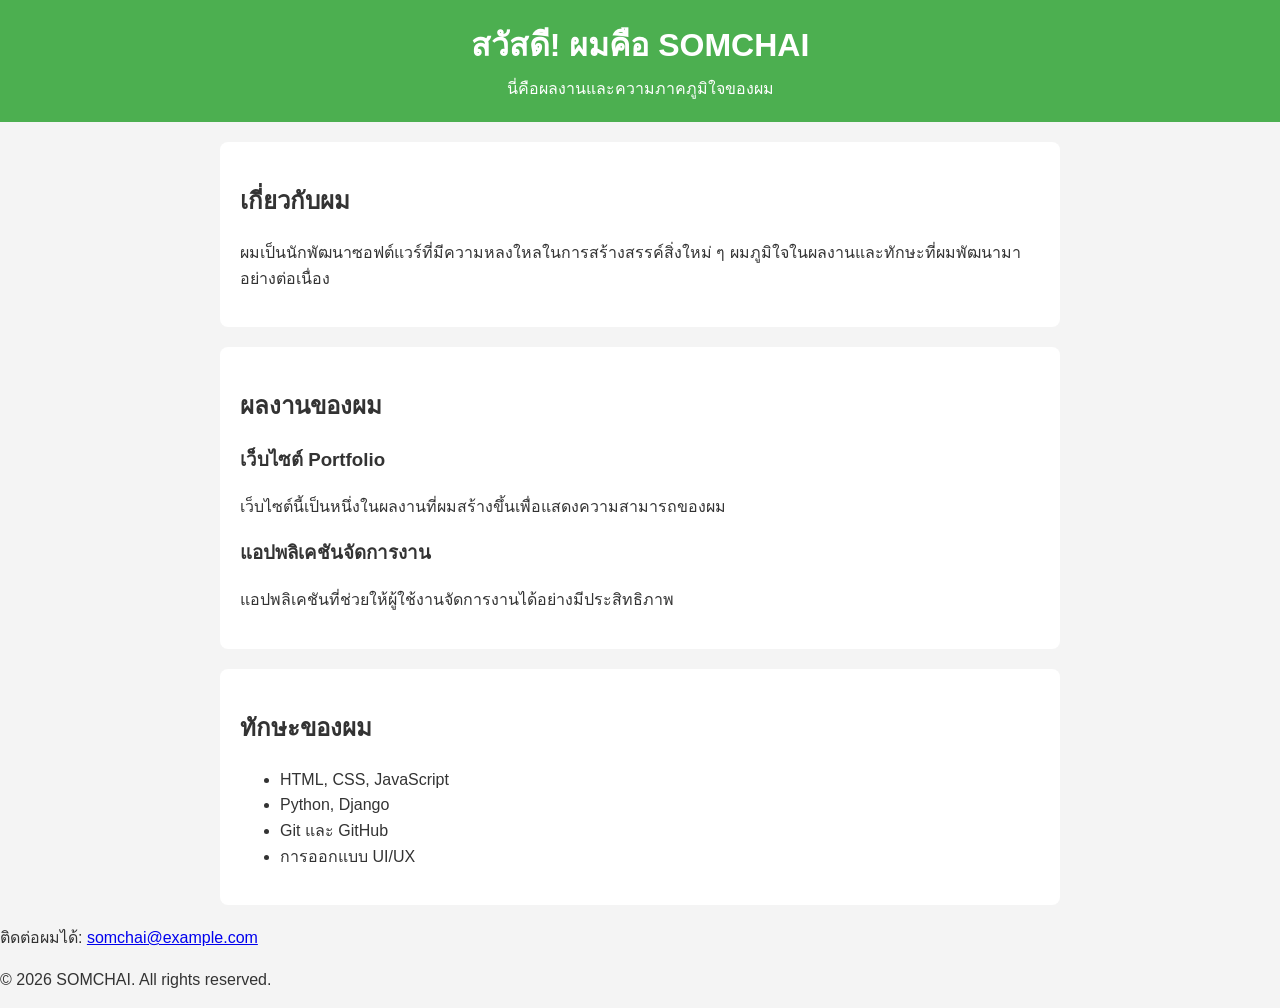
<file: Index.html>
<!DOCTYPE html>
<html lang="th">
<head>
    <meta charset="UTF-8">
    <meta name="viewport" content="width=device-width, initial-scale=1.0">
    <meta name="description" content="เว็บไซต์แสดงผลงานและทักษะของ Somchai">
    <title>ความภาคภูมิใจของ SOMCHAI</title>
    <link rel="stylesheet" href="style.css">
</head>
<body>

    <!-- ส่วนหัวของเว็บ -->
    <header>
        <h1>สวัสดี! ผมคือ SOMCHAI</h1>
        <p>นี่คือผลงานและความภาคภูมิใจของผม</p>
    </header>

    <!-- ส่วนเกี่ยวกับตัวเอง -->
    <section id="about">
        <h2>เกี่ยวกับผม</h2>
        <p>ผมเป็นนักพัฒนาซอฟต์แวร์ที่มีความหลงใหลในการสร้างสรรค์สิ่งใหม่ ๆ ผมภูมิใจในผลงานและทักษะที่ผมพัฒนามาอย่างต่อเนื่อง</p>
    </section>

    <!-- ส่วนแสดงผลงาน -->
    <section id="projects">
        <h2>ผลงานของผม</h2>

        <div class="project">
            <h3>เว็บไซต์ Portfolio</h3>
            <p>เว็บไซต์นี้เป็นหนึ่งในผลงานที่ผมสร้างขึ้นเพื่อแสดงความสามารถของผม</p>
        </div>

        <div class="project">
            <h3>แอปพลิเคชันจัดการงาน</h3>
            <p>แอปพลิเคชันที่ช่วยให้ผู้ใช้งานจัดการงานได้อย่างมีประสิทธิภาพ</p>
        </div>
    </section>

    <!-- ส่วนแสดงทักษะ -->
    <section id="skills">
        <h2>ทักษะของผม</h2>
        <ul>
            <li>HTML, CSS, JavaScript</li>
            <li>Python, Django</li>
            <li>Git และ GitHub</li>
            <li>การออกแบบ UI/UX</li>
        </ul>
    </section>

    <!-- ส่วนติดต่อและลิขสิทธิ์ -->
    <footer>
        <p>ติดต่อผมได้:
            <a href="mailto:somchai@example.com">somchai@example.com</a>
        </p>
        <p>&copy; <span id="year"></span> SOMCHAI. All rights reserved. </p>
    </footer>

    <!-- ลิงก์ไปยัง JavaScript -->
    <script src="script.js"></script>

</body>
</html>
</file>
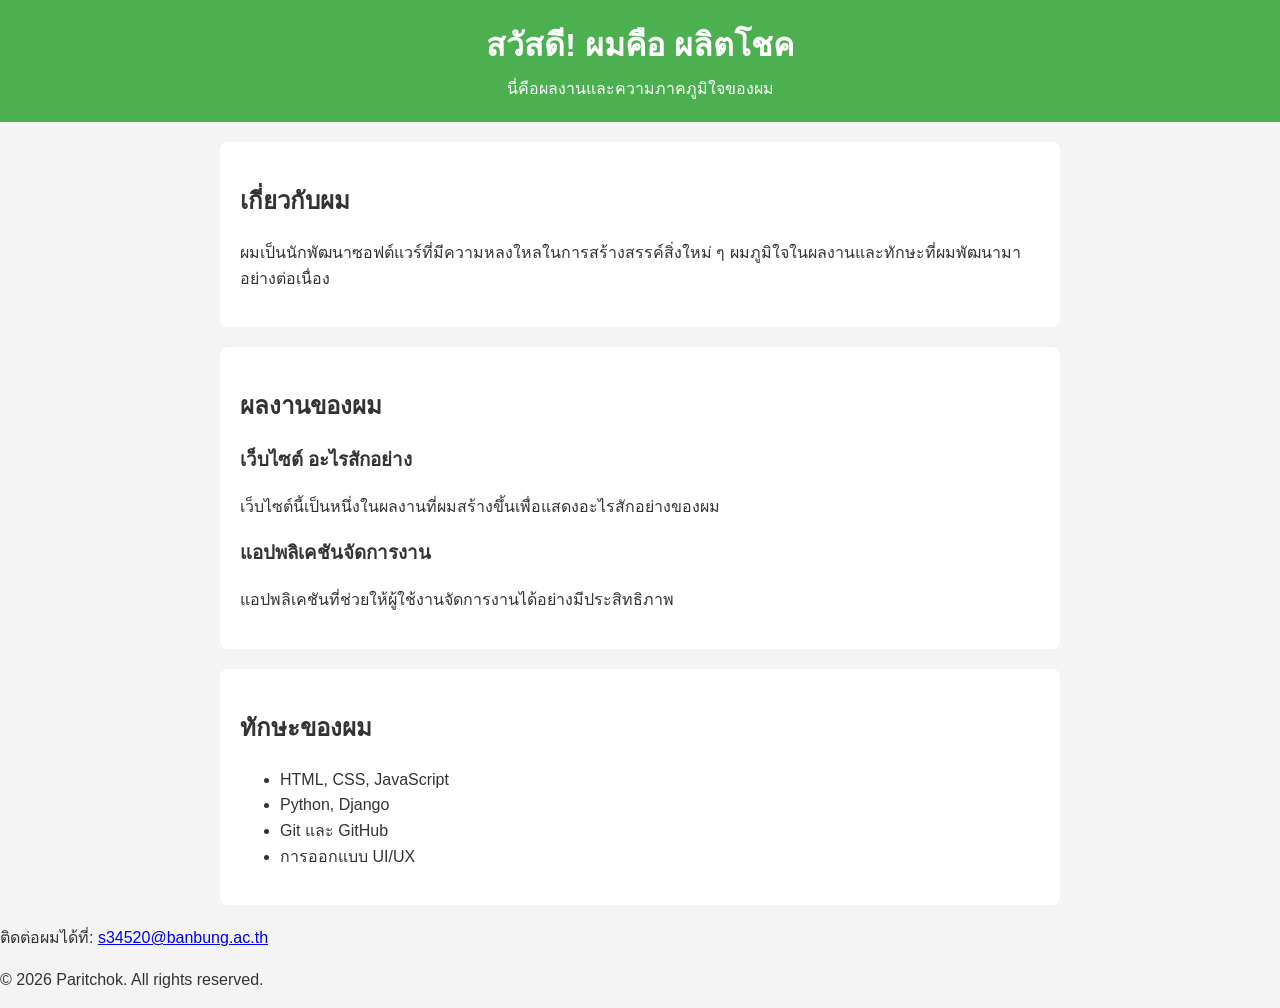
<file: index.html>
<!DOCTYPE html>
<html lang="th">
<head>
    <meta charset="UTF-8">
    <meta name="viewport" content="width=device-width, initial-scale=1.0">
    <meta name="description" content="เว็บไซต์แสดงผลงานและทักษะของ ผลิตโชค">
    <title>ความภาคภูมิใจของ Paritchok</title>
    <link rel="stylesheet" href="style.css">
</head>

<body>

    <!-- ส่วนหัวของเว็บ -->
    <header>
        <h1>สวัสดี! ผมคือ ผลิตโชค</h1>
        <p>นี่คือผลงานและความภาคภูมิใจของผม</p>
    </header>

    <!-- ส่วนเกี่ยวกับตัวเอง -->
    <section id="about">
        <h2>เกี่ยวกับผม</h2>
        <p>
            ผมเป็นนักพัฒนาซอฟต์แวร์ที่มีความหลงใหลในการสร้างสรรค์สิ่งใหม่ ๆ
            ผมภูมิใจในผลงานและทักษะที่ผมพัฒนามาอย่างต่อเนื่อง
        </p>
    </section>

    <!-- ส่วนแสดงผลงาน -->
    <section id="projects">
        <h2>ผลงานของผม</h2>

        <div class="project">
            <h3>เว็บไซต์ อะไรสักอย่าง</h3>
            <p>เว็บไซต์นี้เป็นหนึ่งในผลงานที่ผมสร้างขึ้นเพื่อแสดงอะไรสักอย่างของผม</p>
        </div>

        <div class="project">
            <h3>แอปพลิเคชันจัดการงาน</h3>
            <p>แอปพลิเคชันที่ช่วยให้ผู้ใช้งานจัดการงานได้อย่างมีประสิทธิภาพ</p>
        </div>
    </section>

    <!-- ส่วนแสดงทักษะ -->
    <section id="skills">
        <h2>ทักษะของผม</h2>
        <ul>
            <li>HTML, CSS, JavaScript</li>
            <li>Python, Django</li>
            <li>Git และ GitHub</li>
            <li>การออกแบบ UI/UX</li>
        </ul>
    </section>

    <!-- ส่วนติดต่อและลิขสิทธิ์ -->
    <footer>
        <p>
            ติดต่อผมได้ที่:
            <a href="mailto:s34520@banbung.ac.th">
                s34520@banbung.ac.th
            </a>
        </p>

        <p>
            &copy; <span id="year"></span>
            Paritchok. All rights reserved.
        </p>
    </footer>

    <!-- ลิงก์ไปยัง JavaScript -->
    <script src="script.js"></script>

</body>
</html>
</file>
<file: style.css>
body {
    font-family: Arial, sans-serif;
    line-height: 1.6;
    margin: 0;
    padding: 0;
    background-color: #f4f4f4;
    color: #333;
}

header {
    background: #4CAF50;
    color: white;
    padding: 20px 0;
    text-align: center;
}

header h1 {
    margin: 0;
}

header p {
    margin: 5px 0 0;
}

section {
    padding: 20px;
    margin: 20px auto;
    max-width: 800px;
    background: white;
    border-radius: 8px;
</file>
